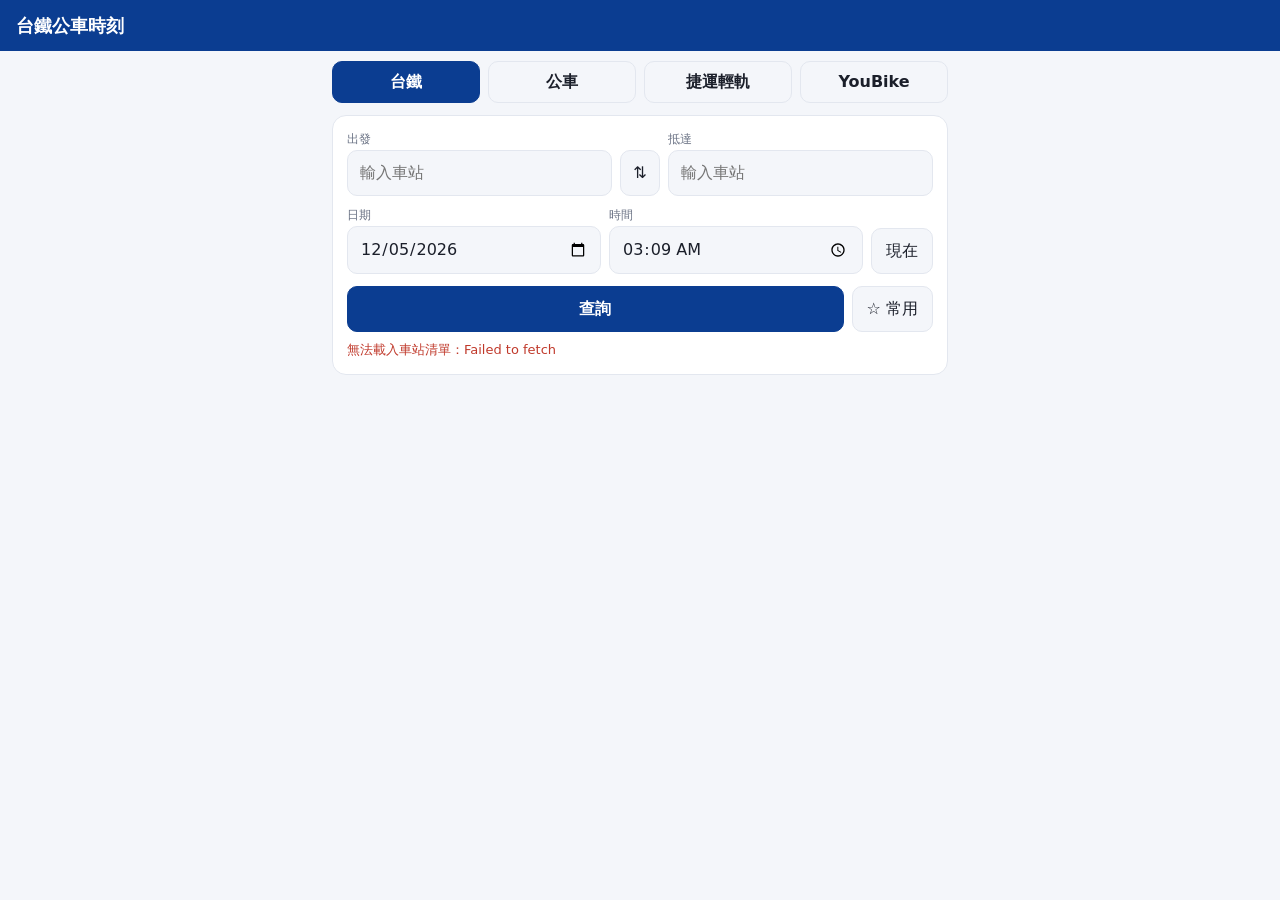
<file: docs/index.html>
<!doctype html>
<html lang="zh-Hant">
<head>
  <meta charset="utf-8">
  <meta name="viewport" content="width=device-width, initial-scale=1, viewport-fit=cover">
  <title>台鐵公車時刻</title>
  <meta name="theme-color" content="#0b3d91">
  <link rel="manifest" href="manifest.webmanifest">
  <link rel="icon" href="icon.svg" type="image/svg+xml">
  <link rel="apple-touch-icon" href="icon-192.png">
  <meta name="mobile-web-app-capable" content="yes">
  <meta name="apple-mobile-web-app-capable" content="yes">
  <link rel="stylesheet" href="style.css">
</head>
<body>
  <header class="top">
    <h1>台鐵公車時刻</h1>
    <span id="netStatus" class="net" hidden>離線</span>
  </header>

  <nav class="tabs" aria-label="交通工具">
    <button type="button" data-tab="rail" class="on">台鐵</button>
    <button type="button" data-tab="bus">公車</button>
    <button type="button" data-tab="metro">捷運輕軌</button>
    <button type="button" data-tab="bike">YouBike</button>
  </nav>

  <main id="railView">
    <section class="card" id="searchCard">
      <div class="route">
        <label>
          <span>出發</span>
          <input id="fromInput" list="stationList" placeholder="輸入車站" autocomplete="off" inputmode="text">
        </label>
        <button id="swapBtn" type="button" aria-label="對調起訖站">⇅</button>
        <label>
          <span>抵達</span>
          <input id="toInput" list="stationList" placeholder="輸入車站" autocomplete="off" inputmode="text">
        </label>
      </div>

      <div class="when">
        <label>
          <span>日期</span>
          <input id="dateInput" type="date">
        </label>
        <label>
          <span>時間</span>
          <input id="timeInput" type="time">
        </label>
        <button id="nowBtn" type="button">現在</button>
      </div>

      <div class="actions">
        <button id="searchBtn" type="button" class="primary">查詢</button>
        <button id="favBtn" type="button" aria-pressed="false" title="加入常用路線">☆ 常用</button>
      </div>
      <p id="msg" class="msg" role="status"></p>
    </section>

    <section class="card" id="quickCard" hidden>
      <div id="favBlock" hidden>
        <h2>常用路線</h2>
        <div id="favList" class="chips"></div>
      </div>
      <div id="histBlock" hidden>
        <h2>最近查詢 <button id="clearHist" type="button" class="link">清除</button></h2>
        <div id="histList" class="chips"></div>
      </div>
    </section>

    <section id="results" aria-live="polite"></section>
  </main>

  <main id="busView" hidden>
    <section class="card" id="busSearchCard">
      <label>
        <span>路線</span>
        <div class="input-clear">
          <input id="busInput" placeholder="輸入路線，例如 紅9、99、橘10" autocomplete="off" inputmode="search" enterkeyhint="search">
          <button id="busClearInput" type="button" class="clear-btn" aria-label="清除輸入" hidden>✕ 清除</button>
        </div>
      </label>
      <div id="busSuggest" class="chips suggest"></div>
      <p id="busMsg" class="msg" role="status"></p>
    </section>

    <section class="card" id="busQuick" hidden>
      <div id="busFavStopBlock" hidden>
        <h2>常用站牌</h2>
        <div id="busFavStops"></div>
      </div>
      <div id="busFavRouteBlock" hidden>
        <h2>常用路線</h2>
        <div id="busFavRoutes" class="chips"></div>
      </div>
      <div id="busHistBlock" hidden>
        <h2>最近查詢 <button id="busClearHist" type="button" class="link">清除</button></h2>
        <div id="busHist" class="chips"></div>
      </div>
    </section>

    <section id="busRoute" hidden>
      <div class="card">
        <div class="head">
          <h2 id="busRouteTitle"></h2>
          <div class="head-actions">
            <button id="busTimetableBtn" type="button" class="outline">🕒 站站時刻</button>
            <button id="busFavRouteBtn" type="button" aria-pressed="false">☆ 常用</button>
          </div>
        </div>
        <div id="busDirTabs" class="chips"></div>
        <p id="busUpdated" class="msg info"></p>
      </div>
      <section class="card bus-map-card">
        <div class="map-head">
          <h2>路線動態</h2>
          <span id="busMapStatus" class="map-status">載入地圖中…</span>
          <button id="busLocate" type="button" class="link" aria-label="定位我的位置">◎ 我的位置</button>
        </div>
        <div id="busMap" class="bus-map" aria-label="公車路線地圖"></div>
        <p class="map-note">點站牌可看站名與到站時間；公車圖示下方為車號；公車位置每 20 秒更新。</p>
      </section>
      <div id="busTimetableSheet" class="sheet" hidden>
        <section class="card sheet-card" id="busTimetableCard" role="dialog" aria-modal="true" aria-labelledby="busTimetableTitle">
          <div class="map-head">
            <h2 id="busTimetableTitle">站站時刻表</h2>
            <span id="busScheduleStatus" class="map-status">載入中…</span>
            <button id="busTimetableClose" type="button" class="link" aria-label="關閉">✕ 關閉</button>
          </div>
          <div id="busTimetable" class="bus-timetable"></div>
        </section>
      </div>
      <div id="busStops"></div>
    </section>
  </main>

  <main id="metroView" hidden>
    <section class="card" id="metroSearchCard">
      <div id="metroOps" class="chips">
        <button type="button" class="chip on" data-op="KRTC">高雄捷運</button>
        <button type="button" class="chip" data-op="KLRT">高雄輕軌</button>
      </div>
      <div id="metroLines" class="chips suggest"></div>
      <label class="metro-search">
        <span>車站</span>
        <input id="metroInput" placeholder="輸入車站名稱，例如 美麗島" autocomplete="off" inputmode="search" enterkeyhint="search">
      </label>
      <div id="metroSuggest" class="chips suggest"></div>
      <p id="metroMsg" class="msg" role="status"></p>
    </section>

    <section class="card" id="metroFavCard" hidden>
      <h2>常用車站</h2>
      <div id="metroFavs" class="chips"></div>
    </section>

    <section class="card" id="metroBoardCard" hidden>
      <div class="head">
        <h2 id="metroStationTitle"></h2>
        <button id="metroFavBtn" type="button" aria-pressed="false">☆ 常用</button>
      </div>
      <p id="metroUpdated" class="msg info"></p>
      <div id="metroBoard"></div>
    </section>
  </main>

  <main id="bikeView" hidden>
    <section class="card" id="bikeSearchCard">
      <label>
        <span>站點</span>
        <div class="input-clear">
          <input id="bikeInput" placeholder="輸入站名或地址，例如 美麗島" autocomplete="off" inputmode="search" enterkeyhint="search">
          <button id="bikeClear" type="button" class="clear-btn" hidden>✕ 清除</button>
        </div>
      </label>
      <div class="actions">
        <button id="bikeNear" type="button" class="primary">◎ 找附近的站點</button>
      </div>
      <p id="bikeMsg" class="msg" role="status"></p>
      <p id="bikeUpdated" class="msg info"></p>
    </section>

    <section class="card" id="bikeFavCard" hidden>
      <h2>常用站點</h2>
      <div id="bikeFavs"></div>
    </section>

    <section id="bikeResults" aria-live="polite"></section>
  </main>

  <datalist id="stationList"></datalist>
  <script src="config.js"></script>
  <script src="app.js"></script>
  <script src="bus.js"></script>
  <script src="metro.js"></script>
  <script src="bike.js"></script>
</body>
</html>
</file>
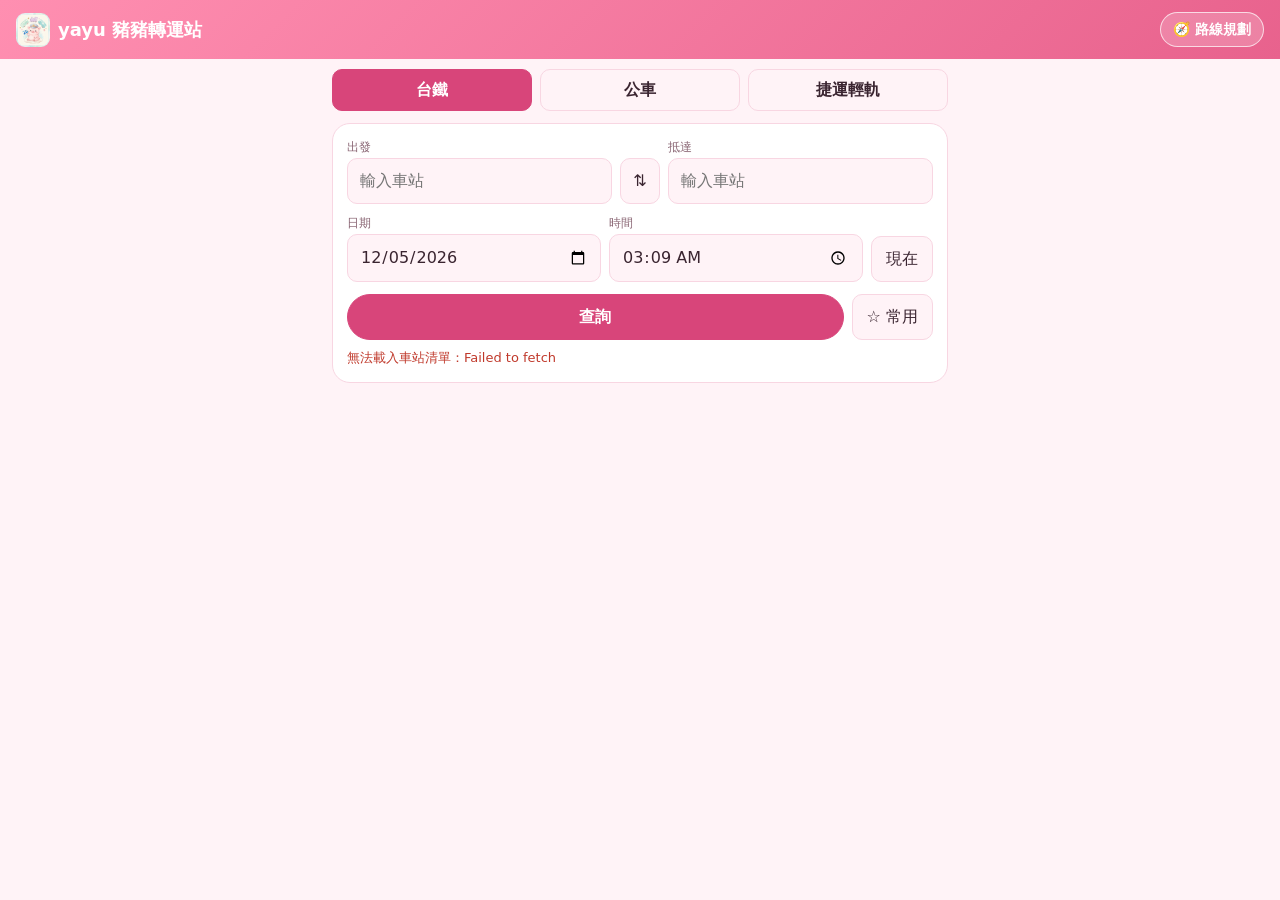
<file: docs/yayu/index.html>
<!doctype html>
<html lang="zh-Hant">
<head>
  <meta charset="utf-8">
  <meta name="viewport" content="width=device-width, initial-scale=1, viewport-fit=cover">
  <title>yayu 豬豬轉運站</title>
  <meta name="theme-color" content="#e8628d">
  <link rel="manifest" href="manifest.webmanifest">
  <link rel="icon" href="icon-192.png" type="image/png">
  <link rel="apple-touch-icon" href="apple-touch-icon.png">
  <meta name="mobile-web-app-capable" content="yes">
  <meta name="apple-mobile-web-app-capable" content="yes">
  <link rel="stylesheet" href="../style.css">
  <link rel="stylesheet" href="../themes.css">
  <script src="profile.js"></script>
</head>
<body>
  <header class="top">
    <h1 class="has-logo"><img class="logo" src="logo.png" alt="" width="34" height="34">yayu 豬豬轉運站</h1>
    <span id="netStatus" class="net" hidden>離線</span>
    <button id="planBtn" type="button" class="plan-btn">🧭 路線規劃</button>
  </header>

  <nav class="tabs" aria-label="交通工具">
    <button type="button" data-tab="rail" class="on">台鐵</button>
    <button type="button" data-tab="bus">公車</button>
    <button type="button" data-tab="metro">捷運輕軌</button>
  </nav>

  <main id="railView">
    <section class="card" id="searchCard">
      <div class="route">
        <label>
          <span>出發</span>
          <input id="fromInput" list="stationList" placeholder="輸入車站" autocomplete="off" inputmode="text">
        </label>
        <button id="swapBtn" type="button" aria-label="對調起訖站">⇅</button>
        <label>
          <span>抵達</span>
          <input id="toInput" list="stationList" placeholder="輸入車站" autocomplete="off" inputmode="text">
        </label>
      </div>

      <div class="when">
        <label>
          <span>日期</span>
          <input id="dateInput" type="date">
        </label>
        <label>
          <span>時間</span>
          <input id="timeInput" type="time">
        </label>
        <button id="nowBtn" type="button">現在</button>
      </div>

      <div class="actions">
        <button id="searchBtn" type="button" class="primary">查詢</button>
        <button id="favBtn" type="button" aria-pressed="false" title="加入常用路線">☆ 常用</button>
      </div>
      <p id="msg" class="msg" role="status"></p>
    </section>

    <section class="card" id="quickCard" hidden>
      <div id="favBlock" hidden>
        <h2>常用路線</h2>
        <div id="favList" class="chips"></div>
      </div>
      <div id="histBlock" hidden>
        <h2>最近查詢 <button id="clearHist" type="button" class="link">清除</button></h2>
        <div id="histList" class="chips"></div>
      </div>
    </section>

    <section id="results" aria-live="polite"></section>
  </main>

  <main id="busView" hidden>
    <section class="card" id="busSearchCard">
      <div id="busCities" class="chips city-tabs" hidden></div>
      <label>
        <span>路線</span>
        <div class="input-clear">
          <input id="busInput" placeholder="輸入路線，例如 307、655、藍1" autocomplete="off" inputmode="search" enterkeyhint="search">
          <button id="busClearInput" type="button" class="clear-btn" aria-label="清除輸入" hidden>✕ 清除</button>
        </div>
      </label>
      <div id="busSuggest" class="chips suggest"></div>
      <p id="busMsg" class="msg" role="status"></p>
    </section>

    <section class="card" id="busQuick" hidden>
      <div id="busFavStopBlock" hidden>
        <h2>常用站牌</h2>
        <div id="busFavStops"></div>
      </div>
      <div id="busFavRouteBlock" hidden>
        <h2>常用路線</h2>
        <div id="busFavRoutes" class="chips"></div>
      </div>
      <div id="busHistBlock" hidden>
        <h2>最近查詢 <button id="busClearHist" type="button" class="link">清除</button></h2>
        <div id="busHist" class="chips"></div>
      </div>
    </section>

    <section id="busRoute" hidden>
      <div class="card">
        <div class="head">
          <h2 id="busRouteTitle"></h2>
          <div class="head-actions">
            <button id="busTimetableBtn" type="button" class="outline">🕒 站站時刻</button>
            <button id="busFavRouteBtn" type="button" aria-pressed="false">☆ 常用</button>
          </div>
        </div>
        <div id="busDirTabs" class="chips"></div>
        <p id="busUpdated" class="msg info"></p>
      </div>
      <section class="card bus-map-card">
        <div class="map-head">
          <h2>路線動態</h2>
          <span id="busMapStatus" class="map-status">載入地圖中…</span>
          <button id="busLocate" type="button" class="link" aria-label="定位我的位置">◎ 我的位置</button>
        </div>
        <div id="busMap" class="bus-map" aria-label="公車路線地圖"></div>
        <p class="map-note">點站牌可看站名與到站時間；公車圖示下方為車號；公車位置每 20 秒更新。</p>
      </section>
      <div id="busTimetableSheet" class="sheet" hidden>
        <section class="card sheet-card" id="busTimetableCard" role="dialog" aria-modal="true" aria-labelledby="busTimetableTitle">
          <div class="map-head">
            <h2 id="busTimetableTitle">站站時刻表</h2>
            <span id="busScheduleStatus" class="map-status">載入中…</span>
            <button id="busTimetableClose" type="button" class="link" aria-label="關閉">✕ 關閉</button>
          </div>
          <div id="busTimetable" class="bus-timetable"></div>
        </section>
      </div>
      <div id="busStops"></div>
    </section>
  </main>

  <main id="metroView" hidden>
    <section class="card" id="metroSearchCard">
      <div id="metroOps" class="chips">
        <button type="button" class="chip on" data-op="TRTC">台北捷運</button>
        <button type="button" class="chip" data-op="NTMC">新北捷運</button>
        <button type="button" class="chip" data-op="NTDLRT">淡海輕軌</button>
        <button type="button" class="chip" data-op="NTALRT">安坑輕軌</button>
      </div>
      <div id="metroLines" class="chips suggest"></div>
      <label class="metro-search">
        <span>車站</span>
        <input id="metroInput" placeholder="輸入車站名稱，例如 台北車站" autocomplete="off" inputmode="search" enterkeyhint="search">
      </label>
      <div id="metroSuggest" class="chips suggest"></div>
      <p id="metroMsg" class="msg" role="status"></p>
    </section>

    <section class="card" id="metroFavCard" hidden>
      <h2>常用車站</h2>
      <div id="metroFavs" class="chips"></div>
    </section>

    <section class="card" id="metroBoardCard" hidden>
      <div class="head">
        <h2 id="metroStationTitle"></h2>
        <button id="metroFavBtn" type="button" aria-pressed="false">☆ 常用</button>
      </div>
      <p id="metroUpdated" class="msg info"></p>
      <div id="metroBoard"></div>
    </section>
  </main>

  <main id="planView" hidden>
    <section class="card">
      <div class="head">
        <h2>路線規劃</h2>
        <button id="planBack" type="button" class="outline">← 返回</button>
      </div>
      <label class="plan-field">
        <span>起點</span>
        <div class="input-clear">
          <input id="planFrom" placeholder="輸入地名，例如 台北車站" autocomplete="off" inputmode="search">
          <button id="planLocate" type="button" class="clear-btn">◎ 我的位置</button>
        </div>
      </label>
      <div class="plan-swap"><button id="planSwap" type="button" aria-label="對調起點與終點">⇅</button></div>
      <label class="plan-field">
        <span>終點</span>
        <input id="planTo" placeholder="輸入地名，例如 板橋車站" autocomplete="off" inputmode="search">
      </label>
      <div class="actions">
        <button id="planSearch" type="button" class="primary">規劃路線</button>
      </div>
      <p id="planMsg" class="msg" role="status"></p>
      <a id="planGoogle" class="link plan-google" target="_blank" rel="noopener" hidden>也可以用 Google 地圖查看這段路線 ↗</a>
    </section>

    <section class="card" id="planRecentBlock" hidden>
      <h2>最近的路線</h2>
      <div id="planRecent" class="chips"></div>
    </section>

    <section id="planResults" aria-live="polite"></section>

    <details id="planRaw" class="card plan-raw" hidden>
      <summary>原始資料（排查用）</summary>
      <pre id="planRawText"></pre>
    </details>
  </main>

  <datalist id="stationList"></datalist>
  <script src="../config.js"></script>
  <script src="../app.js"></script>
  <script src="../bus.js"></script>
  <script src="../metro.js"></script>
  <script src="plan.js"></script>
</body>
</html>
</file>
<file: docs/style.css>
/* 色彩變數：亮色 / 暗色自動切換 */
:root {
  --bg: #f4f6fa;
  --card: #ffffff;
  --text: #1b1f2a;
  --sub: #6b7385;
  --line: #e3e7ef;
  --brand: #0b3d91;
  --brand-text: #ffffff;
  --warn: #c0392b;
  --ok: #1e8e5a;
}
@media (prefers-color-scheme: dark) {
  :root {
    --bg: #12151c;
    --card: #1b2029;
    --text: #e8ebf2;
    --sub: #98a1b5;
    --line: #2a3140;
    --brand: #4c8dff;
    --brand-text: #0b1220;
    --warn: #ff7b6b;
    --ok: #4cc58a;
  }
}

* { box-sizing: border-box; }
html, body { margin: 0; }
body {
  background: var(--bg);
  color: var(--text);
  font: 16px/1.5 system-ui, -apple-system, "Noto Sans TC", "PingFang TC", "Microsoft JhengHei", sans-serif;
  padding-bottom: env(safe-area-inset-bottom);
}

.top {
  background: #0b3d91;
  color: #fff;
  padding: calc(12px + env(safe-area-inset-top)) 16px 12px;
  display: flex; align-items: center; justify-content: space-between;
}
.top h1 { margin: 0; font-size: 18px; }
.net { background: #c0392b; border-radius: 999px; padding: 2px 10px; font-size: 12px; }

main { max-width: 640px; margin: 0 auto; padding: 12px 12px 32px; }

.card {
  background: var(--card);
  border: 1px solid var(--line);
  border-radius: 14px;
  padding: 14px;
  margin-bottom: 12px;
}
.card h2 { margin: 0 0 8px; font-size: 14px; color: var(--sub); font-weight: 600; }

label { display: block; flex: 1; min-width: 0; }
label > span { display: block; font-size: 12px; color: var(--sub); margin-bottom: 2px; }
input {
  width: 100%;
  font: inherit;
  color: var(--text);
  background: var(--bg);
  border: 1px solid var(--line);
  border-radius: 10px;
  padding: 10px 12px;
}
input:focus { outline: 2px solid var(--brand); outline-offset: 0; }

.route { display: flex; align-items: flex-end; gap: 8px; }
.when { display: flex; align-items: flex-end; gap: 8px; margin-top: 10px; }
.actions { display: flex; gap: 8px; margin-top: 12px; }

button {
  font: inherit;
  color: var(--text);
  background: var(--bg);
  border: 1px solid var(--line);
  border-radius: 10px;
  padding: 10px 14px;
  cursor: pointer;
}
button:active { opacity: .7; }
button.primary { flex: 1; background: var(--brand); color: var(--brand-text); border-color: var(--brand); font-weight: 600; }
#swapBtn { padding: 10px 12px; }
#favBtn[aria-pressed="true"] { color: #e0a100; border-color: #e0a100; }
button.link { border: 0; background: none; padding: 0 0 0 8px; color: var(--brand); font-size: 12px; }

.msg { margin: 8px 0 0; font-size: 13px; color: var(--warn); min-height: 1em; }
.msg.info { color: var(--sub); }

.chips { display: flex; flex-wrap: wrap; gap: 8px; }
.chip { padding: 6px 12px; border-radius: 999px; font-size: 14px; }

/* 查詢結果 */
.train {
  background: var(--card);
  border: 1px solid var(--line);
  border-radius: 14px;
  padding: 12px 14px;
  margin-bottom: 8px;
}
.train.past { opacity: .45; }
.train .row1 { display: flex; align-items: center; justify-content: space-between; gap: 8px; }
.train .times { font-size: 22px; font-weight: 700; font-variant-numeric: tabular-nums; }
.train .times .arrow { color: var(--sub); font-weight: 400; margin: 0 6px; }
.train .meta { display: flex; flex-wrap: wrap; gap: 8px; align-items: center; margin-top: 4px; font-size: 13px; color: var(--sub); }
.tag { border-radius: 6px; padding: 1px 8px; font-size: 12px; font-weight: 600; color: #fff; background: #607089; }
.tag.t-express { background: #c0392b; }   /* 自強、太魯閣、普悠瑪 */
.tag.t-chukuang { background: #d9822b; }  /* 莒光 */
.tag.t-local { background: #2e7d6b; }     /* 區間 */
.delay { font-weight: 600; }
.delay.late { color: var(--warn); }
.delay.ontime { color: var(--ok); }
.empty { text-align: center; color: var(--sub); padding: 24px 0; }

/* ---------- 分頁（台鐵 / 公車）---------- */
.tabs {
  display: flex;
  max-width: 640px;
  margin: 0 auto;
  padding: 10px 12px 0;
  gap: 8px;
}
.tabs button { flex: 1; padding: 8px 0; font-weight: 600; }
.tabs button.on { background: var(--brand); color: var(--brand-text); border-color: var(--brand); }

/* ---------- 公車 ---------- */
.suggest { margin-top: 10px; }
/* 輸入框右側的清除按鈕 */
.input-clear { display: flex; gap: 8px; align-items: center; }
.input-clear input { flex: 1; min-width: 0; }
.clear-btn { flex: none; padding: 8px 12px; border: 1px solid var(--line, #ccc); border-radius: 8px; background: none; color: var(--brand); font-size: 14px; white-space: nowrap; }
.chip.on { background: var(--brand); color: var(--brand-text); border-color: var(--brand); }
.card .head { display: flex; align-items: center; justify-content: space-between; margin-bottom: 8px; }
.card .head h2 { margin: 0; font-size: 20px; color: var(--text); }
#busFavRouteBtn[aria-pressed="true"] { color: #e0a100; border-color: #e0a100; }
.head-actions { display: flex; align-items: center; gap: 8px; flex-shrink: 0; }
button.outline { color: var(--brand); border-color: var(--brand); }
@media (max-width: 380px) { .head-actions { gap: 6px; } .head-actions button { padding: 8px 10px; font-size: 14px; } }

/* 站站時刻表：點按鈕開啟的底部面板 */
.sheet { position: fixed; inset: 0; z-index: 2000; display: flex; align-items: flex-end; justify-content: center; background: rgba(0,0,0,.5); }
.sheet[hidden] { display: none; }
.sheet-card { width: 100%; max-width: 640px; max-height: 85vh; margin: 0; border-radius: 16px 16px 0 0; display: flex; flex-direction: column; padding-bottom: calc(14px + env(safe-area-inset-bottom)); }
.sheet-card .bus-timetable { overflow-y: auto; flex: 1; min-height: 0; }
.sheet-card .map-head .link { margin-left: auto; font-size: 14px; padding: 4px 0 4px 8px; }
.stop-schedule .schedule-times { white-space: normal; overflow: visible; text-overflow: clip; line-height: 1.7; }
.stop-schedule .schedule-times .t { display: inline-block; margin-right: .9em; }
.stop-schedule .schedule-times .t.past { color: var(--sub); opacity: .55; }
#busFavStopBlock, #busFavRouteBlock { margin-bottom: 12px; }
#busHistBlock { margin-bottom: 0; }

.stoprow {
  display: flex;
  align-items: center;
  gap: 10px;
  background: var(--card);
  border: 1px solid var(--line);
  border-radius: 12px;
  padding: 8px 12px;
  margin-bottom: 6px;
}
.stoprow.hl { outline: 2px solid var(--brand); }
.stoprow.fav { padding: 6px 8px 6px 12px; }
.stoprow .seq { width: 1.8em; color: var(--sub); font-size: 13px; text-align: right; font-variant-numeric: tabular-nums; }
.stoprow .stopname { flex: 1; min-width: 0; font-size: 16px; }
.stopmain { flex: 1; min-width: 0; display: flex; flex-direction: column; align-items: flex-start; text-align: left; border: 0; background: none; padding: 0; }
.stopmain .stopsub { font-size: 12px; color: var(--sub); }

.eta {
  min-width: 4.5em;
  text-align: center;
  font-size: 14px;
  font-weight: 700;
  font-variant-numeric: tabular-nums;
  padding: 2px 8px;
  border-radius: 8px;
  background: var(--bg);
  white-space: nowrap;
}
.eta.none { color: var(--sub); font-weight: 400; font-size: 13px; }
.eta.soon { color: var(--warn); }
.eta.now { background: var(--warn); color: #fff; }

.star { border: 0; background: none; padding: 4px 6px; font-size: 20px; color: var(--sub); line-height: 1; }
.star.on { color: #e0a100; }

.bus-map-card { padding-bottom: 10px; }
.map-head { display: flex; align-items: baseline; justify-content: space-between; gap: 8px; margin-bottom: 8px; }
.map-head h2 { margin: 0; font-size: 17px; }
.map-status { color: var(--sub); font-size: 12px; white-space: nowrap; }
.bus-map { position: relative; height: min(88vw, 480px); min-height: 300px; border-radius: 10px; overflow: hidden; background: var(--bg); }
.map-note { color: var(--sub); font-size: 12px; margin: 8px 0 0; }
.route-svg { width: 100%; height: 100%; display: block; background: radial-gradient(circle at 35% 40%, #2a3039, #171a20); }
.route-line { fill: none; stroke: #4ea4e8; stroke-width: 12; stroke-linecap: round; stroke-linejoin: round; filter: drop-shadow(0 2px 2px rgba(0,0,0,.35)); }
.route-stops-layer { position: absolute; inset: 0; pointer-events: none; }
.route-stop { position: absolute; transform: translate(-50%, -50%); width: 24px; height: 24px; padding: 0; border: 3px solid #55a8e8; border-radius: 50%; background: #20242b; color: #fff; font-size: 10px; line-height: 18px; pointer-events: auto; }
.live-bus { position: absolute; z-index: 3; transform: translate(-50%, -50%); width: 38px; height: 38px; display: grid; place-items: center; border: 3px solid #63b9f2; border-radius: 50%; background: #17202b; box-shadow: 0 0 0 5px rgba(78,164,232,.18), 0 3px 8px rgba(0,0,0,.45); font-size: 22px; transition: left 18s ease-in-out, top 18s ease-in-out; animation: busPulse 1.8s ease-in-out infinite; }
.live-bus span { filter: drop-shadow(0 1px 1px #000); }
@keyframes busPulse { 0%, 100% { box-shadow: 0 0 0 5px rgba(78,164,232,.18), 0 3px 8px rgba(0,0,0,.45); } 50% { box-shadow: 0 0 0 10px rgba(78,164,232,.04), 0 3px 8px rgba(0,0,0,.45); } }
.bus-timetable { overflow: hidden; border: 1px solid var(--line); border-radius: 10px; }
.schedule-row { display: grid; grid-template-columns: 4.5em 1fr auto; gap: 8px; align-items: center; padding: 9px 10px; border-bottom: 1px solid var(--line); font-size: 13px; }
.schedule-row:last-child { border-bottom: 0; }
.schedule-time { font-size: 17px; font-weight: 700; font-variant-numeric: tabular-nums; }
.schedule-end { color: var(--sub); font-size: 12px; }
.stop-schedule { grid-template-columns: 2em 1fr; }
.stop-seq { color: var(--sub); font-size: 12px; text-align: right; }
.schedule-stop-name { font-weight: 600; }
.schedule-times { grid-column: 2; color: var(--brand); font-size: 13px; font-variant-numeric: tabular-nums; white-space: nowrap; overflow: hidden; text-overflow: ellipsis; }
@media (max-width: 420px) {
  .schedule-row { grid-template-columns: 4em 1fr; }
  .schedule-end { grid-column: 2; }
}

/* ---------- 街道地圖（Leaflet）---------- */
.map-head .link { margin-left: auto; }
.bm-icon { background: none; border: 0; }
.bm { position: absolute; left: 0; top: 0; transform: translate(-50%, -50%); display: flex; flex-direction: column; align-items: center; }
.bm .bi {
  width: 40px; height: 40px; border-radius: 50%;
  display: grid; place-items: center; font-size: 20px; line-height: 1;
  background: #3d86c6; border: 3px solid #1b232c; color: #fff;
  box-shadow: 0 1px 6px rgba(0,0,0,.5);
}
.bm.warn .bi { background: #d64a3a; }
.bm .bp {
  margin-top: 2px; padding: 0 6px; border-radius: 6px;
  font-size: 11px; font-weight: 600; white-space: nowrap;
  background: rgba(20, 24, 32, .88); color: #fff;
  font-variant-numeric: tabular-nums;
}
.endmark {
  width: 30px; height: 30px; border-radius: 50%;
  display: grid; place-items: center;
  font-size: 14px; font-weight: 700; color: #fff;
  background: #2f80d0; border: 3px solid #1b232c;
  box-shadow: 0 1px 6px rgba(0,0,0,.5);
  transform: translate(-50%, -50%);
}
.endmark.start { background: #1e8e5a; }
.leaflet-container { font: inherit; }
.stoppop b { display: block; font-size: 14px; }
.stoppop span { font-size: 13px; }

/* 底圖改用 Esri 灰階簡易街道圖（淺色 / 深色由 bus.js 自動切換圖磚，不再使用 CSS 濾鏡）*/

.local-title { background: var(--bg); }
.local-title .schedule-stop-name { color: var(--brand); }
.local-title small { color: var(--sub); font-weight: 400; }

/* ---------- 捷運 / 輕軌 ---------- */
.metro-search { margin-top: 10px; }
#metroOps .chip { font-weight: 600; }
.dot { display: inline-block; width: 10px; height: 10px; border-radius: 50%; margin-right: 6px; vertical-align: baseline; }
#metroFavBtn[aria-pressed="true"] { color: #e0a100; border-color: #e0a100; }
#metroBoard .stoprow { padding: 10px 12px; }
#metroBoard .stopname { font-weight: 600; }
#metroBoard .eta { min-width: 4em; font-size: 15px; }

/* ---------- YouBike ---------- */
.bike-row { display: flex; align-items: center; gap: 8px; padding: 10px 0; border-top: 1px solid var(--line); }
.bike-row:first-of-type { border-top: 0; }
.bike-info { flex: 1; min-width: 0; }
.bike-name { font-weight: 600; word-break: break-all; }
.bike-sub { font-size: 12px; color: var(--sub); word-break: break-all; }
.bike-nums { display: flex; gap: 6px; flex: none; }
.bike-n { font-size: 12px; padding: 4px 8px; border-radius: 8px; background: var(--bg); color: var(--sub); white-space: nowrap; }
.bike-n b { font-size: 16px; margin-left: 2px; }
.bike-n.ok b { color: var(--ok); }
.bike-n.low b { color: #e08a00; }
.bike-n.zero b { color: var(--warn); }
.bike-act { display: flex; flex-direction: column; align-items: flex-end; flex: none; }
.bike-act .link { padding: 2px 0 2px 8px; font-size: 13px; text-decoration: none; }
@media (max-width: 380px) { .bike-row { flex-wrap: wrap; } .bike-nums { order: 3; width: 100%; } }

/* 車站自訂選單（個人版 clearOnFocus） */
.st-wrap { position: relative; }
.st-pop { position: absolute; left: 0; right: 0; top: 100%; margin-top: 4px; z-index: 50; max-height: 40vh; overflow-y: auto; -webkit-overflow-scrolling: touch; overscroll-behavior: contain; touch-action: pan-y;
  background: var(--card); border: 1px solid var(--line); border-radius: 12px; box-shadow: 0 8px 24px rgba(0,0,0,.18); }
.st-item { display: block; width: 100%; text-align: left; padding: 10px 14px; border: 0; border-bottom: 1px solid var(--line); border-radius: 0; background: none; color: var(--text); font-size: 16px; }
.st-item:last-child { border-bottom: 0; }
.st-item:active, .st-item:hover { background: var(--bg); }
.st-empty { padding: 12px 14px; color: var(--sub); font-size: 14px; }
.tabs[hidden] { display: none; }
</file>
<file: docs/themes.css>
/* 個人版主題：用 <html data-theme="pig|bunny"> 切換；一般版沒有這個屬性，不受影響 */

/* ---------- 小豬 ---------- */
:root[data-theme="pig"] {
  --bg: #fff3f7;
  --card: #ffffff;
  --text: #3a2430;
  --sub: #8a6674;
  --line: #f8d6e2;
  --brand: #d8457a;
  --brand-text: #ffffff;
  --top-bg: linear-gradient(135deg, #ff8fb1, #e8628d);
}
@media (prefers-color-scheme: dark) {
  :root[data-theme="pig"] {
    --bg: #241519;
    --card: #2f1c22;
    --text: #fbe9ef;
    --sub: #c79aab;
    --line: #4a2a35;
    --brand: #ff8fb1;
    --brand-text: #3a1020;
    --top-bg: linear-gradient(135deg, #7a2b47, #5a1f35);
  }
}
:root[data-theme="pig"] .top h1::before { content: '🐷 '; }

/* ---------- 兔子 ---------- */
:root[data-theme="bunny"] {
  --bg: #f7f4ff;
  --card: #ffffff;
  --text: #2e2745;
  --sub: #766f94;
  --line: #e4dcff;
  --brand: #7d62d9;
  --brand-text: #ffffff;
  --top-bg: linear-gradient(135deg, #a994f0, #7d62d9);
}
@media (prefers-color-scheme: dark) {
  :root[data-theme="bunny"] {
    --bg: #171427;
    --card: #211d36;
    --text: #ece8ff;
    --sub: #aaa3cc;
    --line: #342e52;
    --brand: #a994f0;
    --brand-text: #1a1230;
    --top-bg: linear-gradient(135deg, #3d3270, #2b2350);
  }
}
:root[data-theme="bunny"] .top h1::before { content: '🐰 '; }

/* ---------- 共用的主題外觀 ---------- */
:root[data-theme] .top { background: var(--top-bg); }
:root[data-theme] .card { border-radius: 18px; }
:root[data-theme] .chip, :root[data-theme] button.primary { border-radius: 999px; }
:root[data-theme] .city-tabs { margin-bottom: 10px; }

/* 標頭的小圖示（有放 logo 的版本不再顯示 emoji） */
:root[data-theme] .top h1.has-logo { display: flex; align-items: center; gap: 8px; }
:root[data-theme] .top h1.has-logo::before { content: none; }
.top .logo { border-radius: 9px; background: #fff; }

/* ---------- 路線規劃（Yayu 版） ---------- */
.top { gap: 8px; }
.plan-btn { margin-left: auto; padding: 6px 12px; border: 1px solid rgba(255,255,255,.7); border-radius: 999px; background: rgba(255,255,255,.2); color: #fff; font-size: 14px; font-weight: 600; white-space: nowrap; }
.plan-btn:active { background: rgba(255,255,255,.35); }
.top .net { margin-left: 0; }
.plan-field { display: block; }
.plan-swap { text-align: center; margin: 4px 0; }
.plan-swap button { padding: 2px 16px; }
.plan-google { display: inline-block; margin-top: 8px; font-size: 13px; padding: 0; text-decoration: none; }
.plan-card { background: var(--card); border: 1px solid var(--line); border-radius: 18px; margin-top: 12px; padding: 12px 14px; }
.plan-card summary { cursor: pointer; list-style: none; }
.plan-card summary::-webkit-details-marker { display: none; }
.plan-top { display: flex; align-items: baseline; gap: 8px; flex-wrap: wrap; }
.plan-total { font-size: 22px; color: var(--brand); }
.plan-time { color: var(--sub); font-size: 14px; }
.plan-top em { font-style: normal; font-size: 12px; padding: 2px 8px; border-radius: 999px; background: var(--brand); color: var(--brand-text); }
.plan-chips { display: flex; flex-wrap: wrap; gap: 6px; margin: 8px 0 4px; }
.plan-chip { font-size: 13px; padding: 3px 9px; border-radius: 999px; background: var(--bg); border: 1px solid var(--line); }
.plan-chip.bus { border-color: #4cae78; } .plan-chip.metro { border-color: #4c8dff; } .plan-chip.train, .plan-chip.hsr { border-color: #9b7bd6; }
.plan-meta { font-size: 12px; color: var(--sub); }
.plan-steps { margin: 10px 0 0; padding-left: 20px; font-size: 14px; }
.plan-steps li { margin: 6px 0; }
.plan-raw summary { cursor: pointer; font-size: 13px; color: var(--sub); }
.plan-raw pre { white-space: pre-wrap; word-break: break-all; font-size: 11px; max-height: 40vh; overflow: auto; }
</file>
